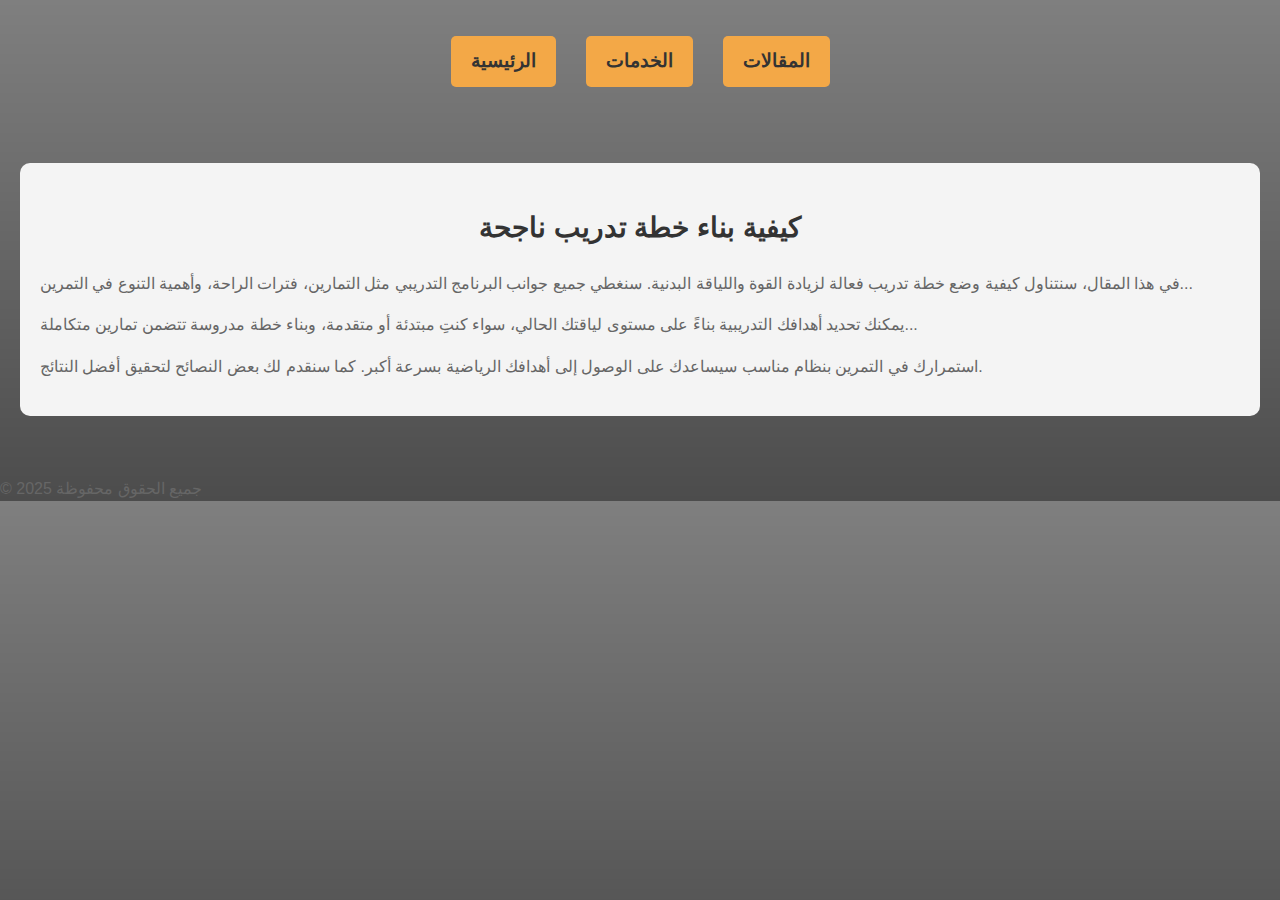
<file: article1.html>
<!DOCTYPE html>
<html lang="ar">
<head>
  <meta charset="UTF-8">
  <meta name="viewport" content="width=device-width, initial-scale=1.0">
  <title>كيفية بناء خطة تدريب ناجحة</title>
  <link rel="stylesheet" href="style.css">
</head>
<body>
  <!-- شريط التنقل العلوي -->
  <header>
    <nav>
      <ul>
        <li><a href="index.html">الرئيسية</a></li>
        <li><a href="services.html">الخدمات</a></li>
        <li><a href="blog.html">المقالات</a></li>
      </ul>
    </nav>
  </header>

  <main>
    <section class="blog-post-full">
      <h2>كيفية بناء خطة تدريب ناجحة</h2>
      <p>في هذا المقال، سنتناول كيفية وضع خطة تدريب فعالة لزيادة القوة واللياقة البدنية. سنغطي جميع جوانب البرنامج التدريبي مثل التمارين، فترات الراحة، وأهمية التنوع في التمرين...</p>
      <p>يمكنك تحديد أهدافك التدريبية بناءً على مستوى لياقتك الحالي، سواء كنتِ مبتدئة أو متقدمة، وبناء خطة مدروسة تتضمن تمارين متكاملة...</p>
      <p>استمرارك في التمرين بنظام مناسب سيساعدك على الوصول إلى أهدافك الرياضية بسرعة أكبر. كما سنقدم لك بعض النصائح لتحقيق أفضل النتائج.</p>
    </section>
  </main>

  <!-- الفوتر -->
  <footer>
    <p>© 2025 جميع الحقوق محفوظة</p>
  </footer>
</body>
</html>
</file>
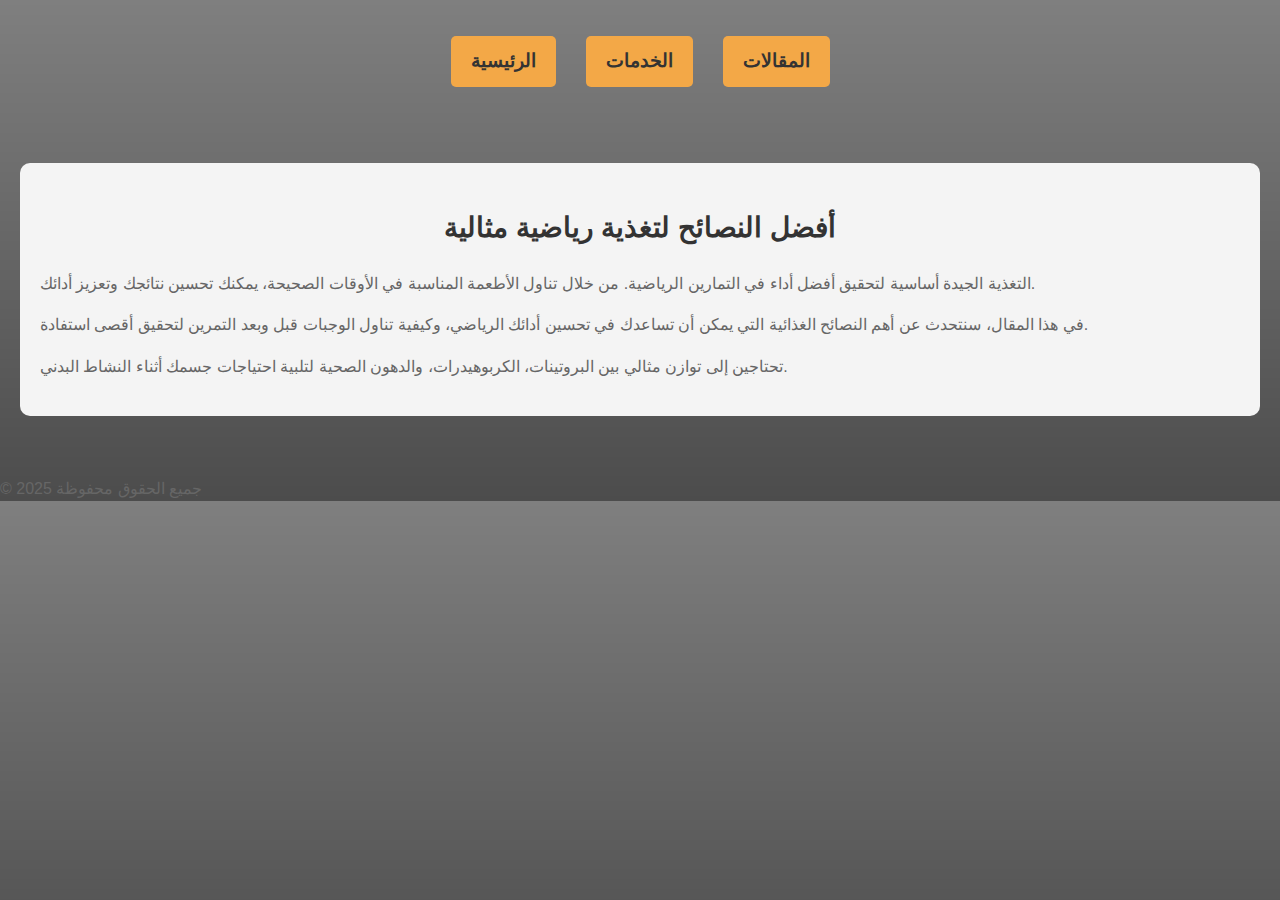
<file: article2.html>
<!DOCTYPE html>
<html lang="ar">
<head>
  <meta charset="UTF-8">
  <meta name="viewport" content="width=device-width, initial-scale=1.0">
  <title>أفضل النصائح لتغذية رياضية مثالية</title>
  <link rel="stylesheet" href="style.css">
</head>
<body>
  <!-- شريط التنقل العلوي -->
  <header>
    <nav>
      <ul>
        <li><a href="index.html">الرئيسية</a></li>
        <li><a href="services.html">الخدمات</a></li>
        <li><a href="blog.html">المقالات</a></li>
      </ul>
    </nav>
  </header>

  <!-- المحتوى الرئيسي للمقال -->
  <main>
    <section class="blog-post-full">
      <h2>أفضل النصائح لتغذية رياضية مثالية</h2>
      <p>التغذية الجيدة أساسية لتحقيق أفضل أداء في التمارين الرياضية. من خلال تناول الأطعمة المناسبة في الأوقات الصحيحة، يمكنك تحسين نتائجك وتعزيز أدائك.</p>
      <p>في هذا المقال، سنتحدث عن أهم النصائح الغذائية التي يمكن أن تساعدك في تحسين أدائك الرياضي، وكيفية تناول الوجبات قبل وبعد التمرين لتحقيق أقصى استفادة.</p>
      <p>تحتاجين إلى توازن مثالي بين البروتينات، الكربوهيدرات، والدهون الصحية لتلبية احتياجات جسمك أثناء النشاط البدني.</p>
    </section>
  </main>

  <!-- الفوتر -->
  <footer>
    <p>© 2025 جميع الحقوق محفوظة</p>
  </footer>
</body>
</html>
</file>
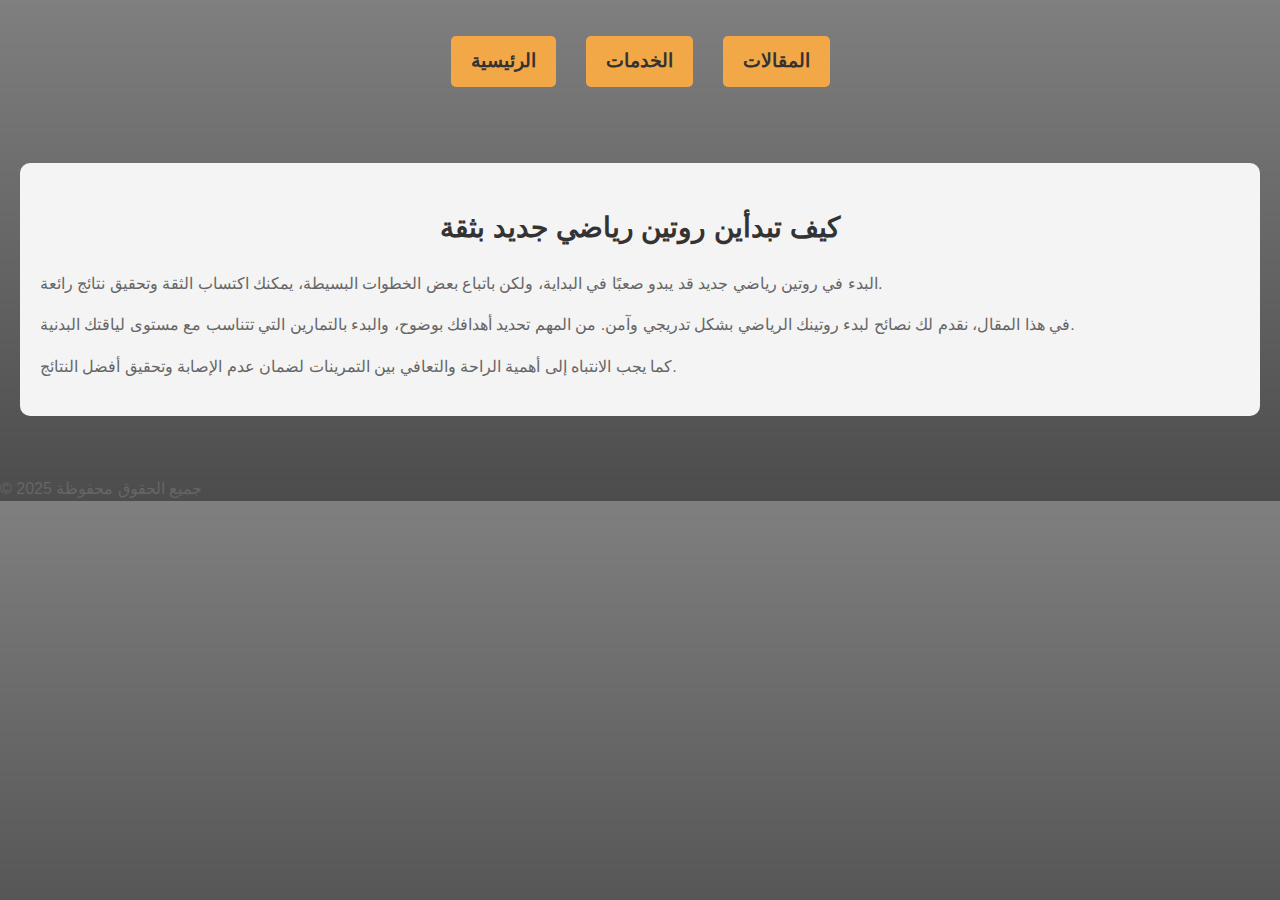
<file: article3.html>
<!DOCTYPE html>
<html lang="ar">
<head>
  <meta charset="UTF-8">
  <meta name="viewport" content="width=device-width, initial-scale=1.0">
  <title>كيف تبدأين روتين رياضي جديد بثقة</title>
  <link rel="stylesheet" href="style.css">
</head>
<body>
  <!-- شريط التنقل العلوي -->
  <header>
    <nav>
      <ul>
        <li><a href="index.html">الرئيسية</a></li>
        <li><a href="services.html">الخدمات</a></li>
        <li><a href="blog.html">المقالات</a></li>
      </ul>
    </nav>
  </header>

  <!-- المحتوى الرئيسي للمقال -->
  <main>
    <section class="blog-post-full">
      <h2>كيف تبدأين روتين رياضي جديد بثقة</h2>
      <p>البدء في روتين رياضي جديد قد يبدو صعبًا في البداية، ولكن باتباع بعض الخطوات البسيطة، يمكنك اكتساب الثقة وتحقيق نتائج رائعة.</p>
      <p>في هذا المقال، نقدم لك نصائح لبدء روتينك الرياضي بشكل تدريجي وآمن. من المهم تحديد أهدافك بوضوح، والبدء بالتمارين التي تتناسب مع مستوى لياقتك البدنية.</p>
      <p>كما يجب الانتباه إلى أهمية الراحة والتعافي بين التمرينات لضمان عدم الإصابة وتحقيق أفضل النتائج.</p>
    </section>
  </main>

  <!-- الفوتر -->
  <footer>
    <p>© 2025 جميع الحقوق محفوظة</p>
  </footer>
</body>
</html>
</file>
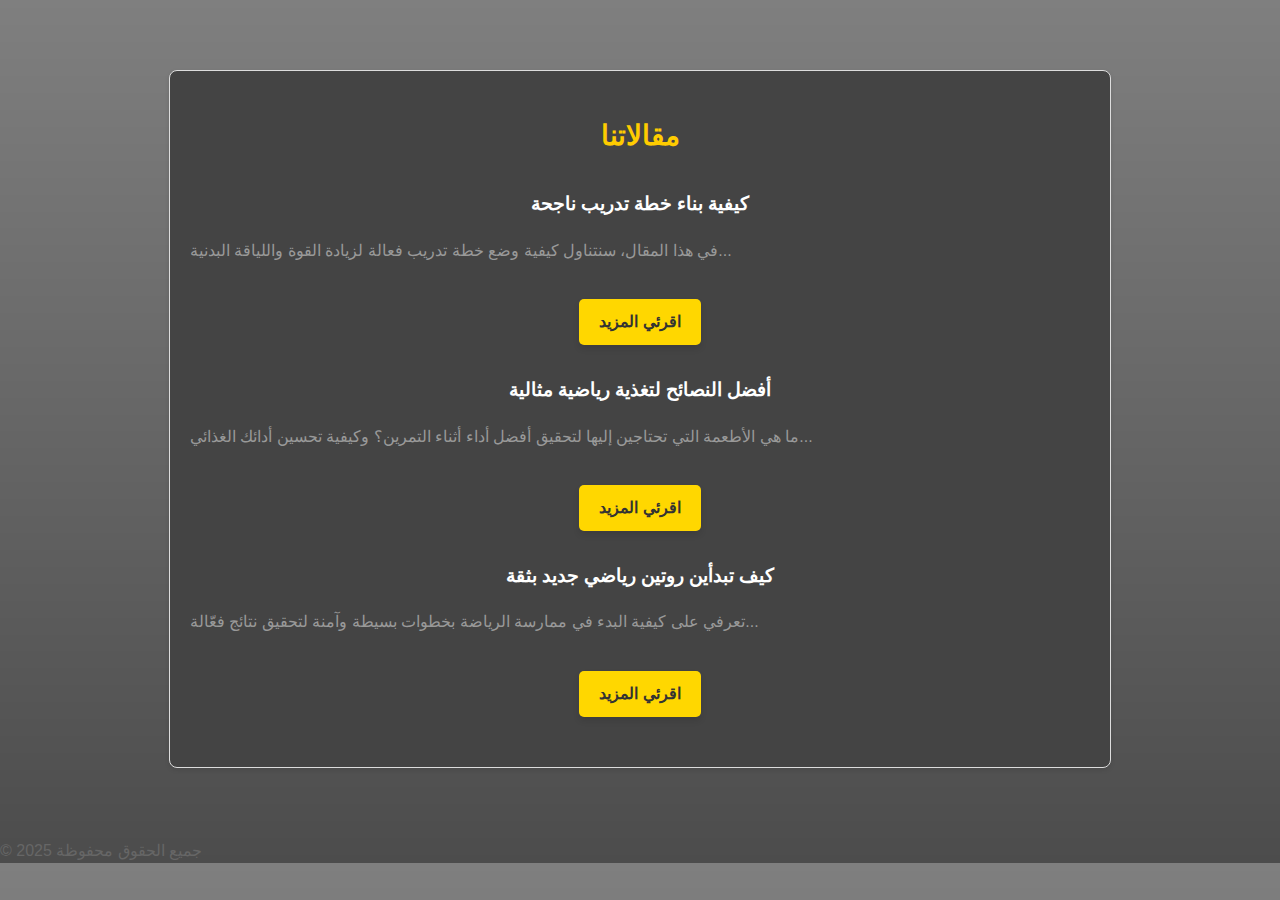
<file: blog.html>
<!DOCTYPE html>
<html lang="ar">
<head>
  <meta charset="UTF-8">
  <meta name="viewport" content="width=device-width, initial-scale=1.0">
  <title>المقالات</title>
  <link rel="stylesheet" href="style.css">
</head>
<body>
  <!-- شريط التنقل العلوي -->
  <!-- <header>
    <nav>
      <ul>
        <li><a href="index.html">الرئيسية</a></li>
        <li><a href="services.html">الخدمات</a></li>
        <li><a href="blog.html">المقالات</a></li>
      </ul>
    </nav>
  </header> -->

  <!-- المحتوى الرئيسي -->
  <main>
    <section class="blog">
      <h2>مقالاتنا</h2>
      <article class="blog-post">
        <h3>كيفية بناء خطة تدريب ناجحة</h3>
        <p>في هذا المقال، سنتناول كيفية وضع خطة تدريب فعالة لزيادة القوة واللياقة البدنية...</p>
        <a href="article1.html" class="read-more-btn">اقرئي المزيد </a>
      </article>
      <article class="blog-post">
        <h3>أفضل النصائح لتغذية رياضية مثالية</h3>
        <p>ما هي الأطعمة التي تحتاجين إليها لتحقيق أفضل أداء أثناء التمرين؟ وكيفية تحسين أدائك الغذائي...</p>
        <a href="article2.html"class="read-more-btn" >اقرئي المزيد</a>
      </article>
      <article class="blog-post">
        <h3>كيف تبدأين روتين رياضي جديد بثقة</h3>
        <p>تعرفي على كيفية البدء في ممارسة الرياضة بخطوات بسيطة وآمنة لتحقيق نتائج فعّالة...</p>
        <a href="article3.html"class="read-more-btn" >اقرئي المزيد</a>
      </article>
    </section>
  </main>

  <!-- الفوتر -->
  <footer>
    <p>© 2025 جميع الحقوق محفوظة</p>
  </footer>
</body>
</html>
</file>
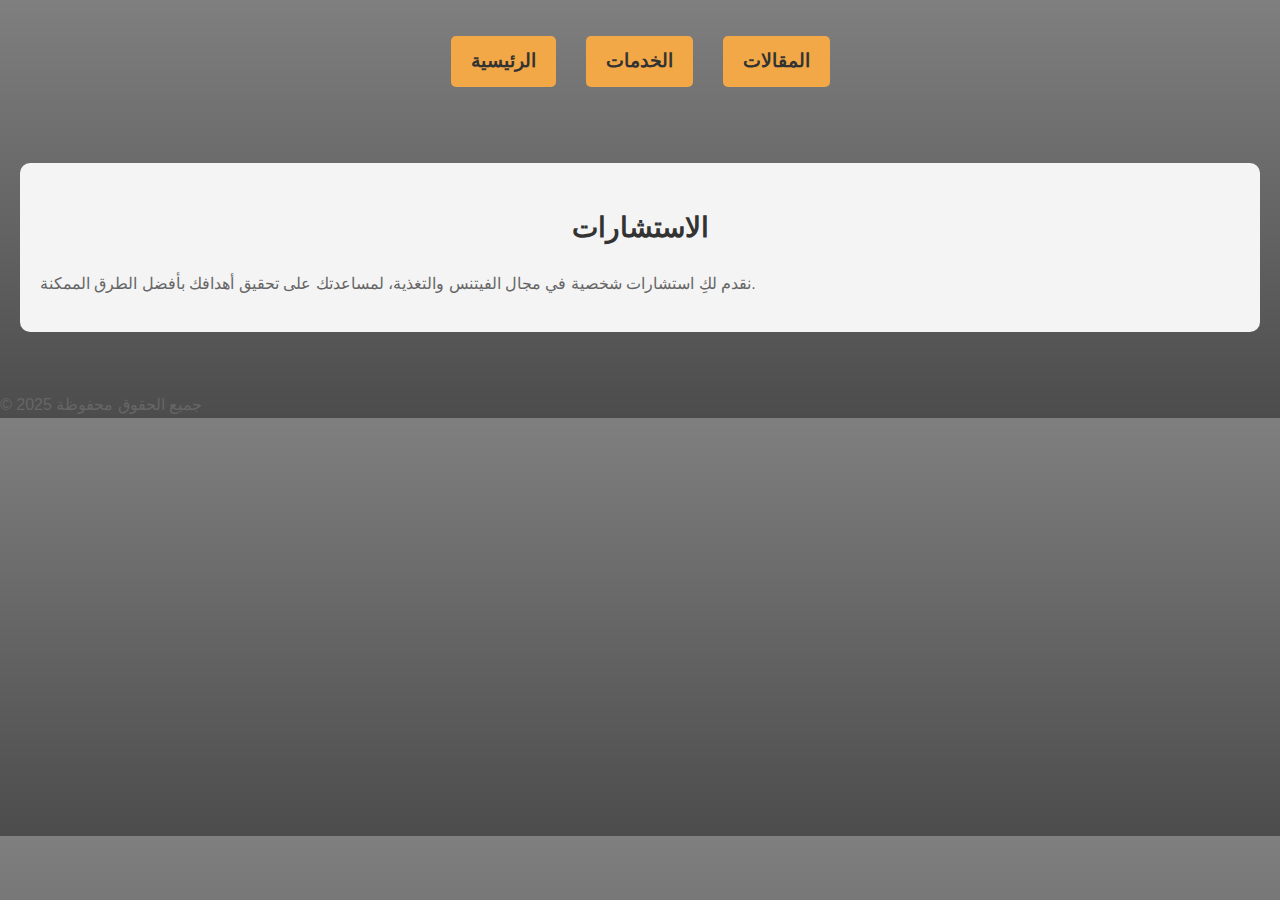
<file: consultations.html>
<!DOCTYPE html>
<html lang="ar">
<head>
  <meta charset="UTF-8">
  <meta name="viewport" content="width=device-width, initial-scale=1.0">
  <title>الاستشارات</title>
  <link rel="stylesheet" href="style.css">
</head>
<body>
  <!-- شريط التنقل العلوي -->
  <header>
    <nav>
      <ul>
        <li><a href="index.html">الرئيسية</a></li>
        <li><a href="services.html">الخدمات</a></li>
        <li><a href="blog.html">المقالات</a></li>
      </ul>
    </nav>
  </header>

  <!-- محتوى صفحة الاستشارات -->
  <main>
    <section>
      <h2>الاستشارات</h2>
      <p>نقدم لكِ استشارات شخصية في مجال الفيتنس والتغذية، لمساعدتك على تحقيق أهدافك بأفضل الطرق الممكنة.</p>
      <!-- تفاصيل الاستشارات هنا -->
    </section>
  </main>

  <!-- الفوتر -->
  <footer>
    <p>© 2025 جميع الحقوق محفوظة</p>
  </footer>
</body>
</html>
</file>
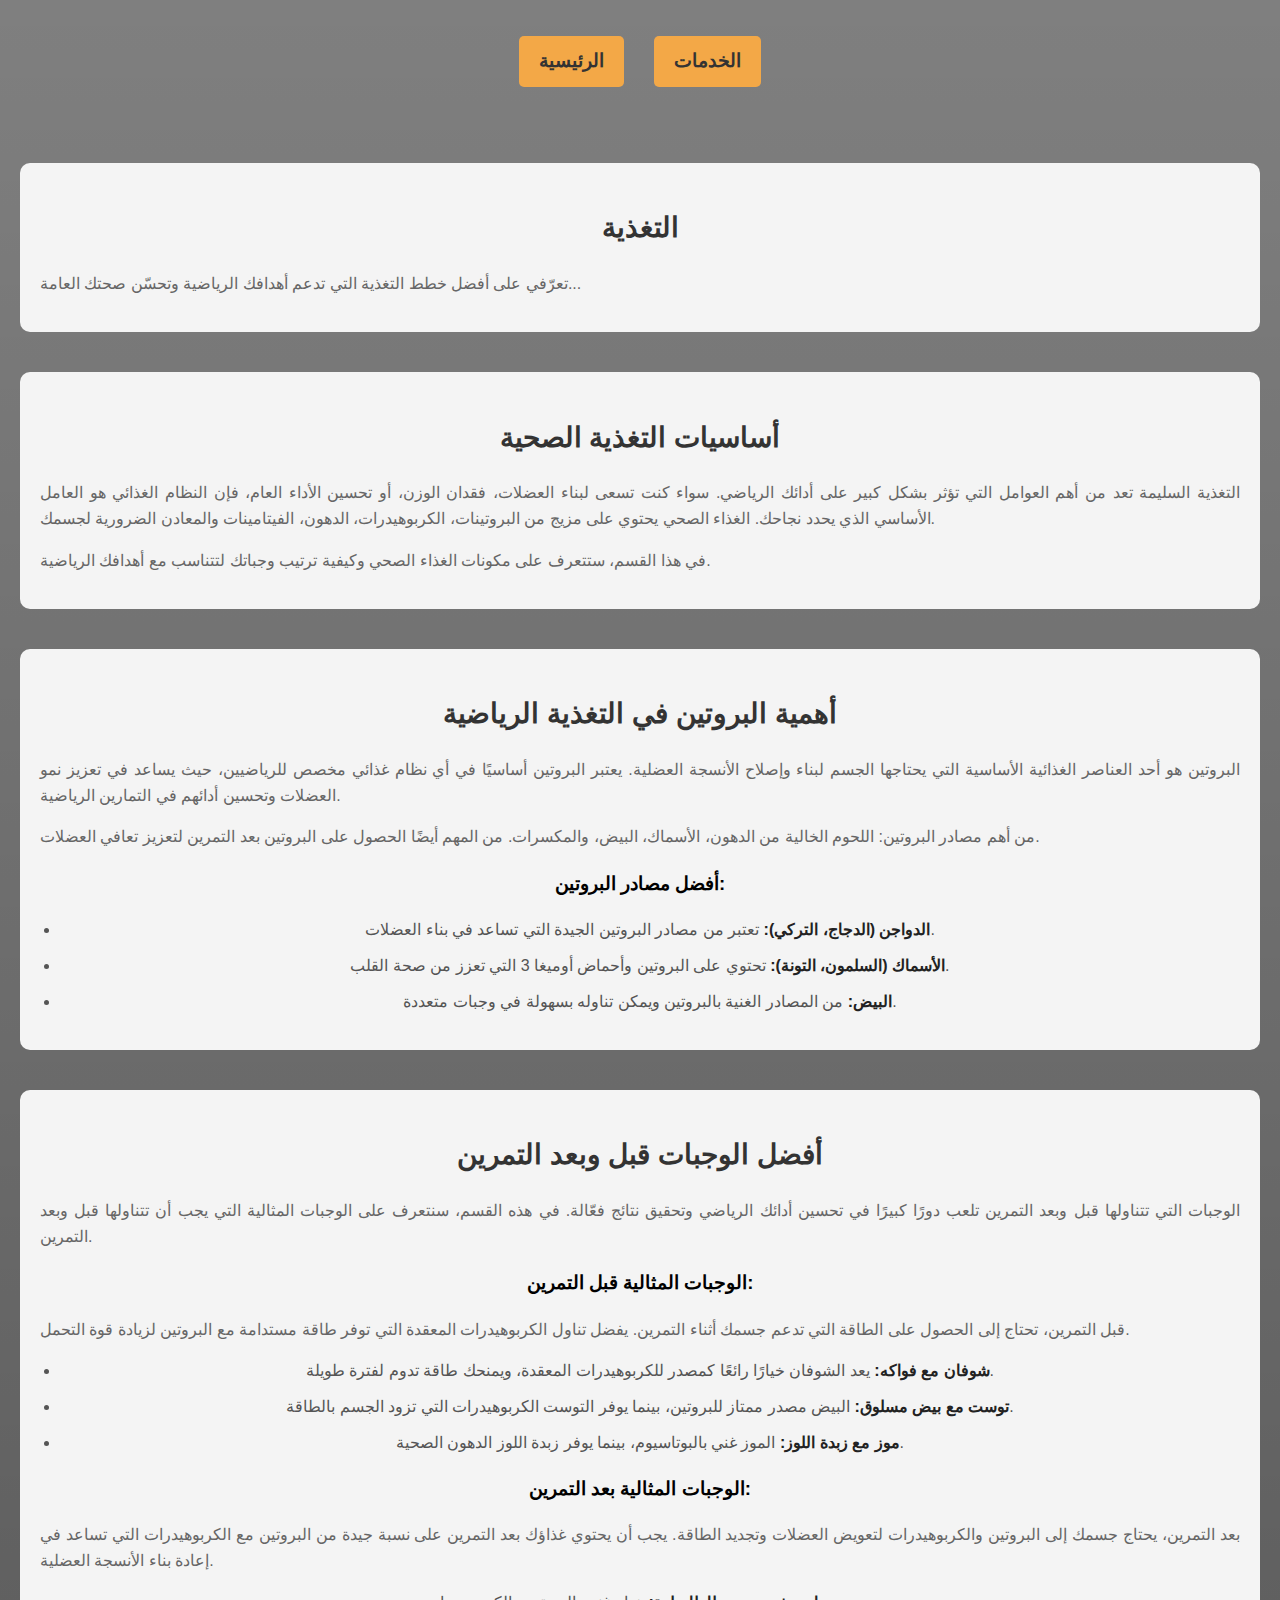
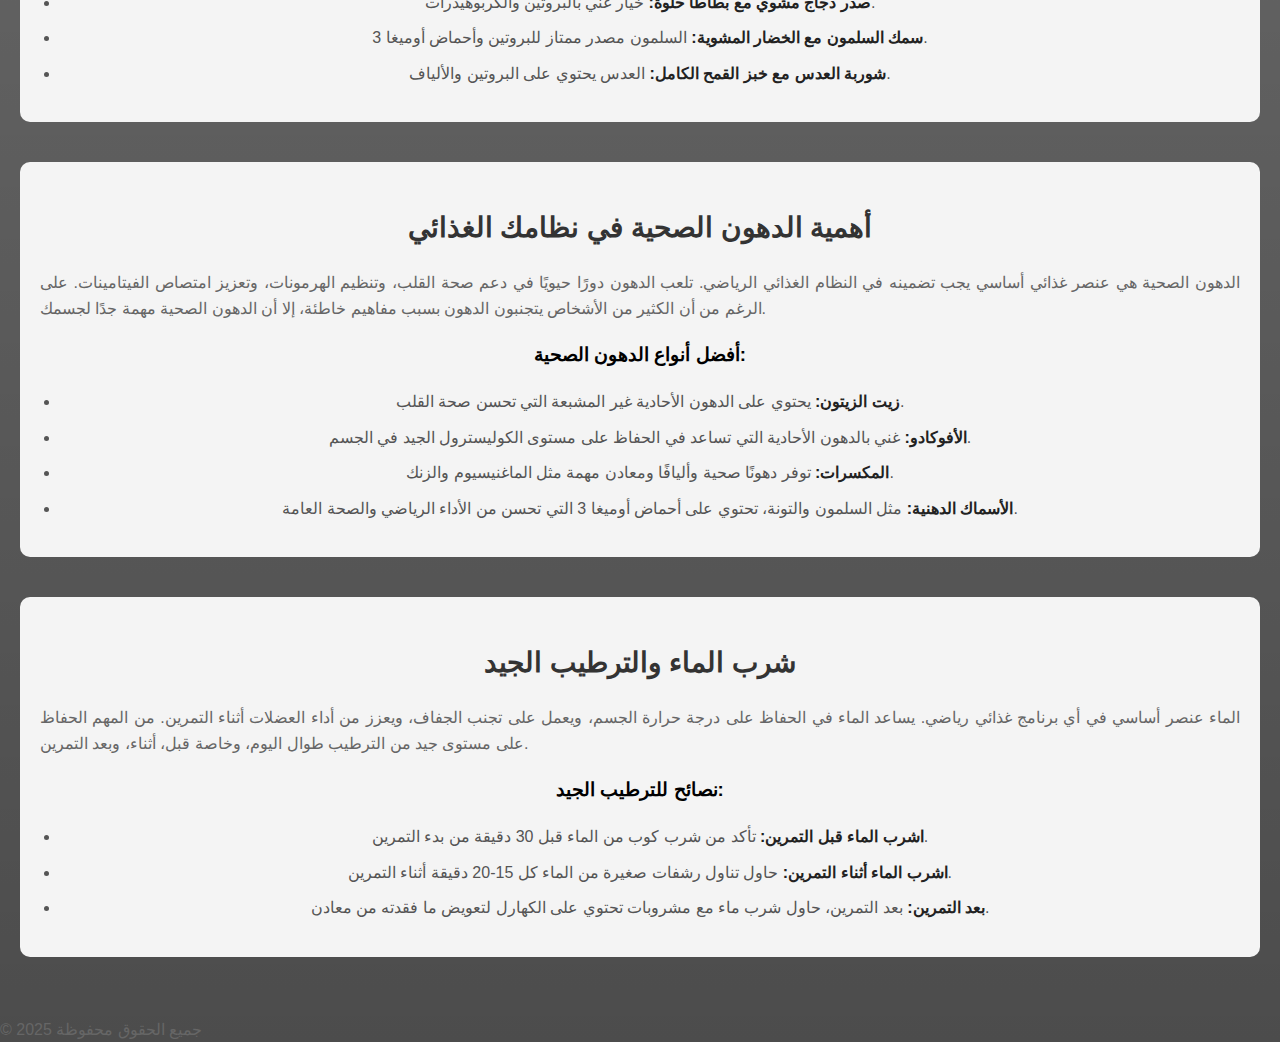
<file: nutrition.html>
<!DOCTYPE html>
<html lang="ar">
<head>
  <meta charset="UTF-8">
  <meta name="viewport" content="width=device-width, initial-scale=1.0">
  <title>التغذية</title>
  <link rel="stylesheet" href="style.css">
</head>
<body>
  <!-- شريط التنقل العلوي -->
  <header>
    <nav>
      <ul>
        <li><a href="index.html">الرئيسية</a></li>
        <li><a href="services.html">الخدمات</a></li>
 
      </ul>
    </nav>
  </header>

  <!-- محتوى صفحة التغذية -->
  <main>
    <section>
      <h2>التغذية</h2>
      <p>تعرّفي على أفضل خطط التغذية التي تدعم أهدافك الرياضية وتحسّن صحتك العامة...</p>
      <!-- تفاصيل التغذية هنا -->
    </section>

    <section class="nutrition">
      <h2>أساسيات التغذية الصحية</h2>
      <p>التغذية السليمة تعد من أهم العوامل التي تؤثر بشكل كبير على أدائك الرياضي. سواء كنت تسعى لبناء العضلات، فقدان الوزن، أو تحسين الأداء العام، فإن النظام الغذائي هو العامل الأساسي الذي يحدد نجاحك. الغذاء الصحي يحتوي على مزيج من البروتينات، الكربوهيدرات، الدهون، الفيتامينات والمعادن الضرورية لجسمك.</p>
      <p>في هذا القسم، ستتعرف على مكونات الغذاء الصحي وكيفية ترتيب وجباتك لتتناسب مع أهدافك الرياضية.</p>
    </section>
    <section class="nutrition-protein">
      <h2>أهمية البروتين في التغذية الرياضية</h2>
      <p>البروتين هو أحد العناصر الغذائية الأساسية التي يحتاجها الجسم لبناء وإصلاح الأنسجة العضلية. يعتبر البروتين أساسيًا في أي نظام غذائي مخصص للرياضيين، حيث يساعد في تعزيز نمو العضلات وتحسين أدائهم في التمارين الرياضية.</p>
      <p>من أهم مصادر البروتين: اللحوم الخالية من الدهون، الأسماك، البيض، والمكسرات. من المهم أيضًا الحصول على البروتين بعد التمرين لتعزيز تعافي العضلات.</p>
      
      <h3>أفضل مصادر البروتين:</h3>
      <ul>
        <li><strong>الدواجن (الدجاج، التركي):</strong> تعتبر من مصادر البروتين الجيدة التي تساعد في بناء العضلات.</li>
        <li><strong>الأسماك (السلمون، التونة):</strong> تحتوي على البروتين وأحماض أوميغا 3 التي تعزز من صحة القلب.</li>
        <li><strong>البيض:</strong> من المصادر الغنية بالبروتين ويمكن تناوله بسهولة في وجبات متعددة.</li>
      </ul>
    </section>
    <section class="nutrition-meals">
      <h2>أفضل الوجبات قبل وبعد التمرين</h2>
      <p>الوجبات التي تتناولها قبل وبعد التمرين تلعب دورًا كبيرًا في تحسين أدائك الرياضي وتحقيق نتائج فعّالة. في هذه القسم، سنتعرف على الوجبات المثالية التي يجب أن تتناولها قبل وبعد التمرين.</p>
      
      <h3>الوجبات المثالية قبل التمرين:</h3>
      <p>قبل التمرين، تحتاج إلى الحصول على الطاقة التي تدعم جسمك أثناء التمرين. يفضل تناول الكربوهيدرات المعقدة التي توفر طاقة مستدامة مع البروتين لزيادة قوة التحمل.</p>
      <ul>
        <li><strong>شوفان مع فواكه:</strong> يعد الشوفان خيارًا رائعًا كمصدر للكربوهيدرات المعقدة، ويمنحك طاقة تدوم لفترة طويلة.</li>
        <li><strong>توست مع بيض مسلوق:</strong> البيض مصدر ممتاز للبروتين، بينما يوفر التوست الكربوهيدرات التي تزود الجسم بالطاقة.</li>
        <li><strong>موز مع زبدة اللوز:</strong> الموز غني بالبوتاسيوم، بينما يوفر زبدة اللوز الدهون الصحية.</li>
      </ul>
    
      <h3>الوجبات المثالية بعد التمرين:</h3>
      <p>بعد التمرين، يحتاج جسمك إلى البروتين والكربوهيدرات لتعويض العضلات وتجديد الطاقة. يجب أن يحتوي غذاؤك بعد التمرين على نسبة جيدة من البروتين مع الكربوهيدرات التي تساعد في إعادة بناء الأنسجة العضلية.</p>
      <ul>
        <li><strong>صدر دجاج مشوي مع بطاطا حلوة:</strong> خيار غني بالبروتين والكربوهيدرات.</li>
        <li><strong>سمك السلمون مع الخضار المشوية:</strong> السلمون مصدر ممتاز للبروتين وأحماض أوميغا 3.</li>
        <li><strong>شوربة العدس مع خبز القمح الكامل:</strong> العدس يحتوي على البروتين والألياف.</li>
      </ul>
    </section>
    <section class="nutrition-fats">
      <h2>أهمية الدهون الصحية في نظامك الغذائي</h2>
      <p>الدهون الصحية هي عنصر غذائي أساسي يجب تضمينه في النظام الغذائي الرياضي. تلعب الدهون دورًا حيويًا في دعم صحة القلب، وتنظيم الهرمونات، وتعزيز امتصاص الفيتامينات. على الرغم من أن الكثير من الأشخاص يتجنبون الدهون بسبب مفاهيم خاطئة، إلا أن الدهون الصحية مهمة جدًا لجسمك.</p>
      
      <h3>أفضل أنواع الدهون الصحية:</h3>
      <ul>
        <li><strong>زيت الزيتون:</strong> يحتوي على الدهون الأحادية غير المشبعة التي تحسن صحة القلب.</li>
        <li><strong>الأفوكادو:</strong> غني بالدهون الأحادية التي تساعد في الحفاظ على مستوى الكوليسترول الجيد في الجسم.</li>
        <li><strong>المكسرات:</strong> توفر دهونًا صحية وأليافًا ومعادن مهمة مثل الماغنيسيوم والزنك.</li>
        <li><strong>الأسماك الدهنية:</strong> مثل السلمون والتونة، تحتوي على أحماض أوميغا 3 التي تحسن من الأداء الرياضي والصحة العامة.</li>
      </ul>
    </section>
    <section class="nutrition-hydration">
      <h2>شرب الماء والترطيب الجيد</h2>
      <p>الماء عنصر أساسي في أي برنامج غذائي رياضي. يساعد الماء في الحفاظ على درجة حرارة الجسم، ويعمل على تجنب الجفاف، ويعزز من أداء العضلات أثناء التمرين. من المهم الحفاظ على مستوى جيد من الترطيب طوال اليوم، وخاصة قبل، أثناء، وبعد التمرين.</p>
      
      <h3>نصائح للترطيب الجيد:</h3>
      <ul>
        <li><strong>اشرب الماء قبل التمرين:</strong> تأكد من شرب كوب من الماء قبل 30 دقيقة من بدء التمرين.</li>
        <li><strong>اشرب الماء أثناء التمرين:</strong> حاول تناول رشفات صغيرة من الماء كل 15-20 دقيقة أثناء التمرين.</li>
        <li><strong>بعد التمرين:</strong> بعد التمرين، حاول شرب ماء مع مشروبات تحتوي على الكهارل لتعويض ما فقدته من معادن.</li>
      </ul>
    </section>
  </main>

  <!-- الفوتر -->
  <footer>
    <p>© 2025 جميع الحقوق محفوظة</p>
  </footer>
</body>
</html>
</file>
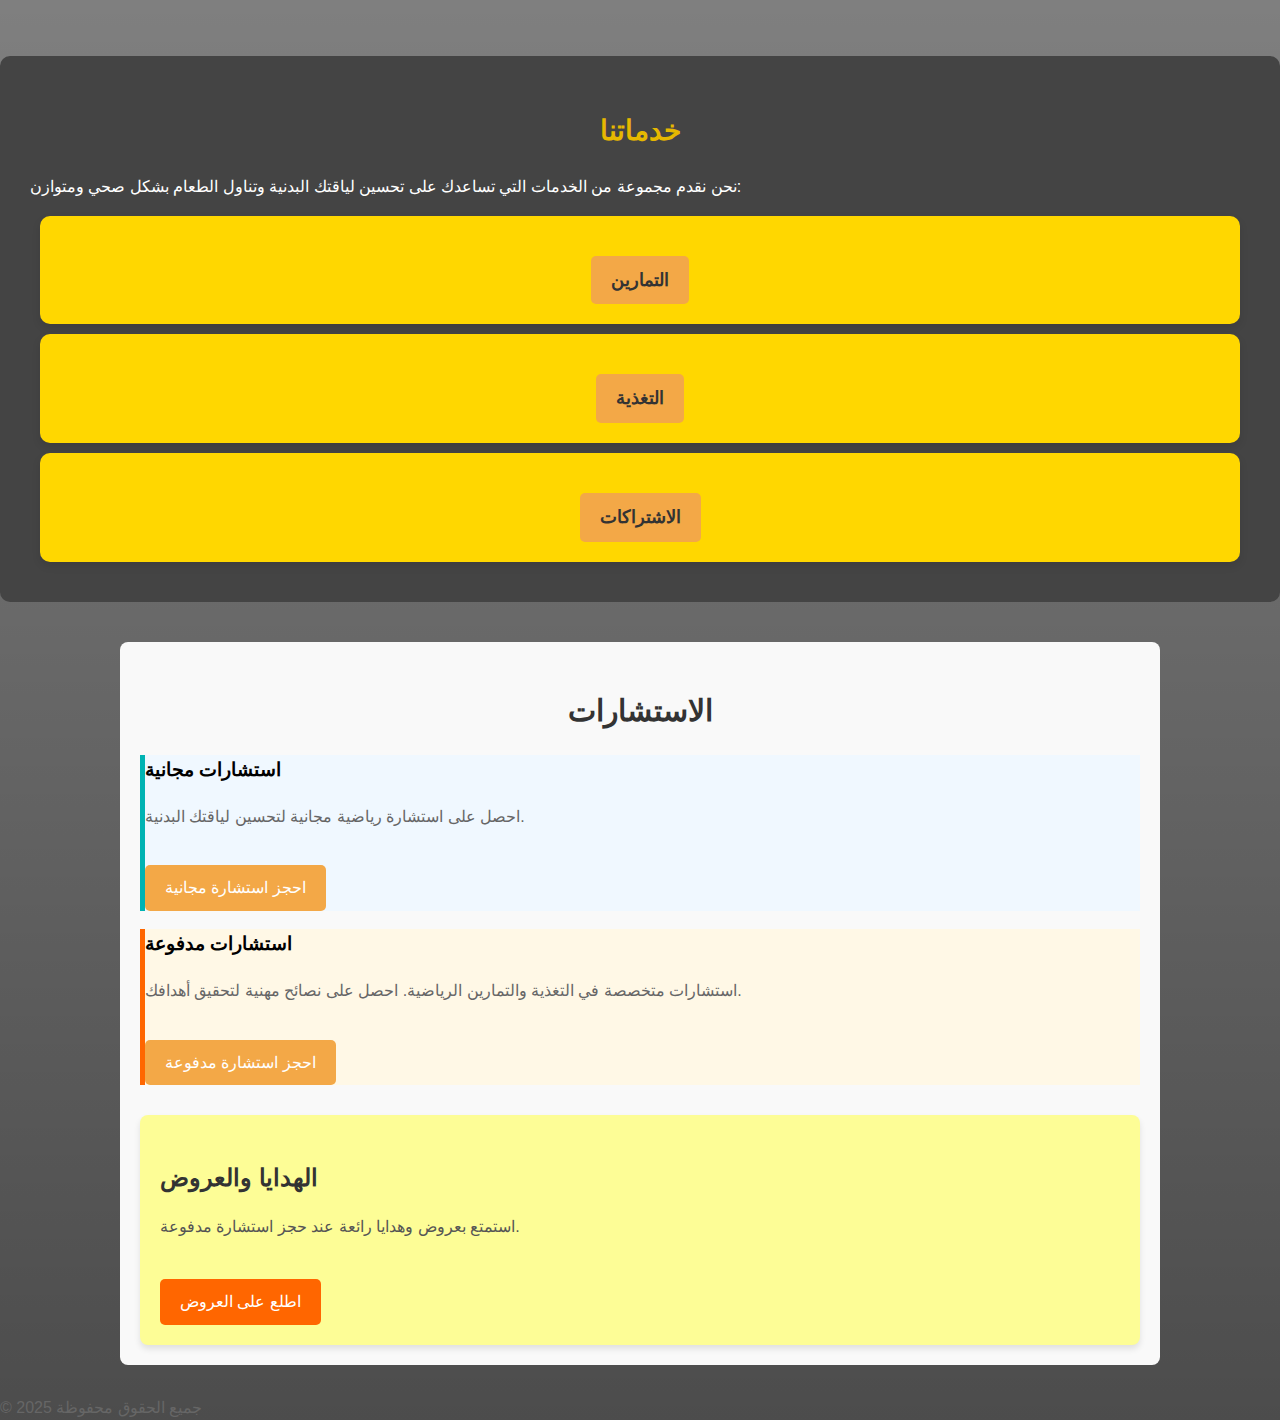
<file: services.html>
<!DOCTYPE html>
<html lang="ar">
<head>
  <meta charset="UTF-8">
  <meta name="viewport" content="width=device-width, initial-scale=1.0">
  <title>اسم الموقع</title>
  <link rel="stylesheet" href="style.css">
</head>
<body>

  <!-- شريط التنقل العلوي -->
  <header>
    <nav>
      <ul>

      </ul>
    </nav>
  </header>

  <!-- قسم الخدمات -->
  <section id="services">
    <h2>خدماتنا</h2>
    <p>نحن نقدم مجموعة من الخدمات التي تساعدك على تحسين لياقتك البدنية وتناول الطعام بشكل صحي ومتوازن:</p>
    <div class="service-box">
      <a href="workouts.html">التمارين</a>
    </div>
    <div class="service-box">
      <a href="nutrition.html">التغذية</a>
    </div>
    <!-- <div class="service-box">
      <a href="consultations.html">الاستشارات</a>
    </div> -->
    <div class="service-box">
      <a href="subscriptions.html">الاشتراكات</a>
    </div>
 
  </section>
  <section class="consultations">
    <h2>الاستشارات</h2>
    
    <!-- استشارات مجانية -->
    <div class="consultation-free">
      <h3>استشارات مجانية</h3>
      <p>احصل على استشارة رياضية مجانية لتحسين لياقتك البدنية.</p>
      <a href="free-consultation.html" class="btn">احجز استشارة مجانية</a>
    </div>
    
    <!-- استشارات مدفوعة -->
    <div class="consultation-paid">
      <h3>استشارات مدفوعة</h3>
      <p>استشارات متخصصة في التغذية والتمارين الرياضية. احصل على نصائح مهنية لتحقيق أهدافك.</p>
      <a href="paid-consultation.html" class="btn">احجز استشارة مدفوعة</a>
    </div>
  
    <!-- هدايا -->
    <div class="gifts">
      <h3>الهدايا والعروض</h3>
      <p>استمتع بعروض وهدايا رائعة عند حجز استشارة مدفوعة.</p>
      <a href="gifts.html" class="btn">اطلع على العروض</a>
    </div>
  </section>
  



  <!-- الفوتر -->
  <footer>
    <p>© 2025 جميع الحقوق محفوظة</p>
  </footer>

</body>
</html>
</file>
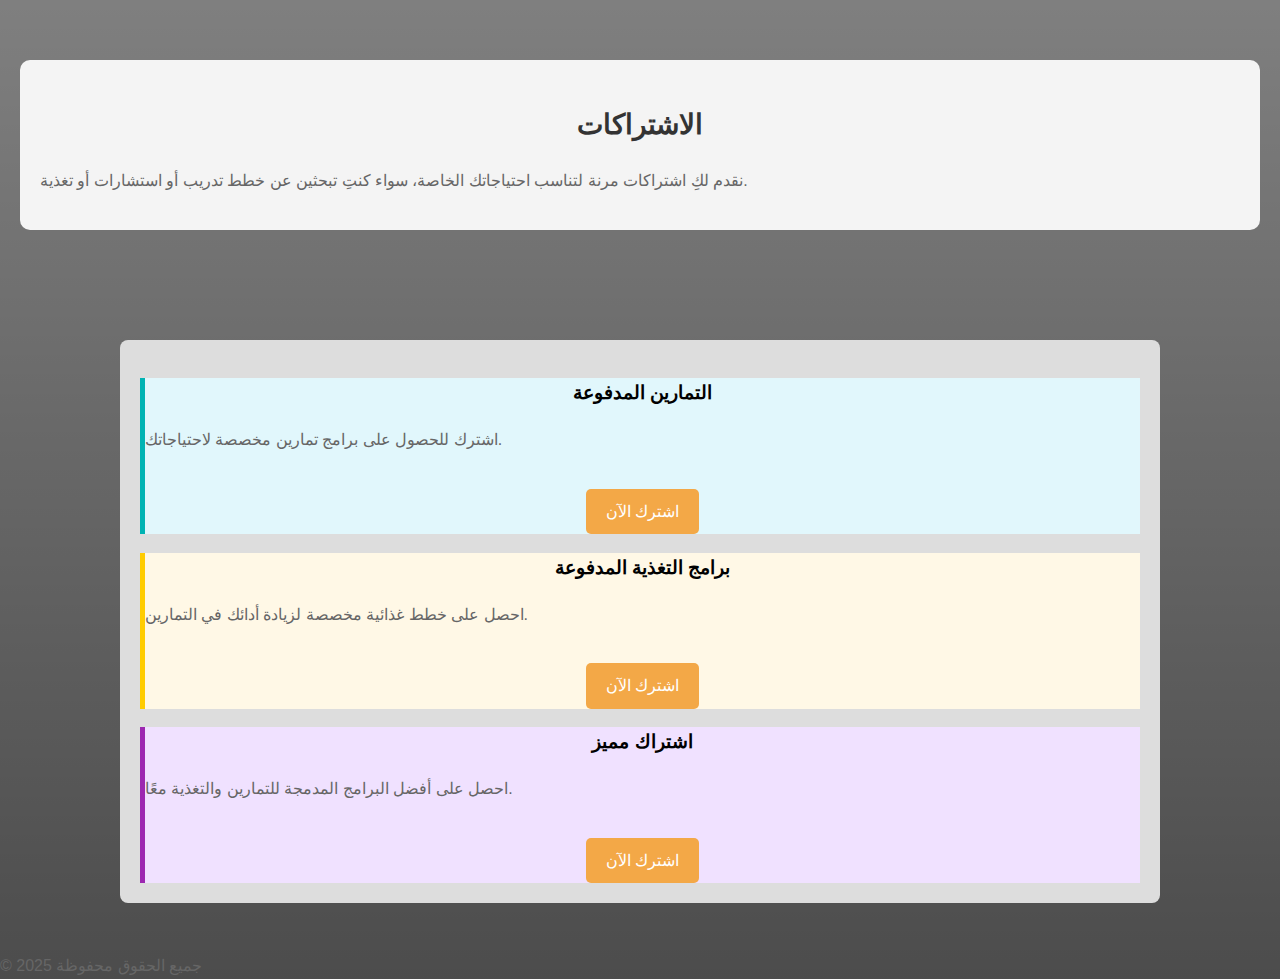
<file: subscriptions.html>
<!DOCTYPE html>
<html lang="ar">
<head>
  <meta charset="UTF-8">
  <meta name="viewport" content="width=device-width, initial-scale=1.0">
  <title>الاشتراكات</title>
  <link rel="stylesheet" href="style.css">
</head>
<body>
  <!-- شريط التنقل العلوي
  <header>
    <nav>
      <ul>
        <li><a href="index.html">الرئيسية</a></li>
        <li><a href="services.html">الخدمات</a></li>
      
      </ul>
    </nav>
  </header> -->

  <!-- محتوى صفحة الاشتراكات -->
  <main>
    <section>
      <h2>الاشتراكات</h2>
      <p>نقدم لكِ اشتراكات مرنة لتناسب احتياجاتك الخاصة، سواء كنتِ تبحثين عن خطط تدريب أو استشارات أو تغذية.</p>
      <!-- تفاصيل الاشتراكات هنا -->
    </section>
  </main>

  <section class="subscriptions">

    
    <!-- الاشتراك في التمارين -->
    <div class="subscription-workouts">
      <h3>التمارين المدفوعة</h3>
      <p>اشترك للحصول على برامج تمارين مخصصة لاحتياجاتك.</p>
      <a href="workouts-plans.html" class="btn">اشترك الآن</a>
    </div>
    
    <!-- الاشتراك في التغذية -->
    <div class="subscription-nutrition">
      <h3>برامج التغذية المدفوعة</h3>
      <p>احصل على خطط غذائية مخصصة لزيادة أدائك في التمارين.</p>
      <a href="nutrition-plans.html" class="btn">اشترك الآن</a>
    </div>
  
    <!-- اشتراك مميز -->
    <div class="subscription-premium">
      <h3>اشتراك مميز</h3>
      <p>احصل على أفضل البرامج المدمجة للتمارين والتغذية معًا.</p>
      <a href="premium-subscription.html" class="btn">اشترك الآن</a>
    </div>
  </section>
  

  <!-- الفوتر -->
  <footer>
    <p>© 2025 جميع الحقوق محفوظة</p>
  </footer>
</body>
</html>
</file>
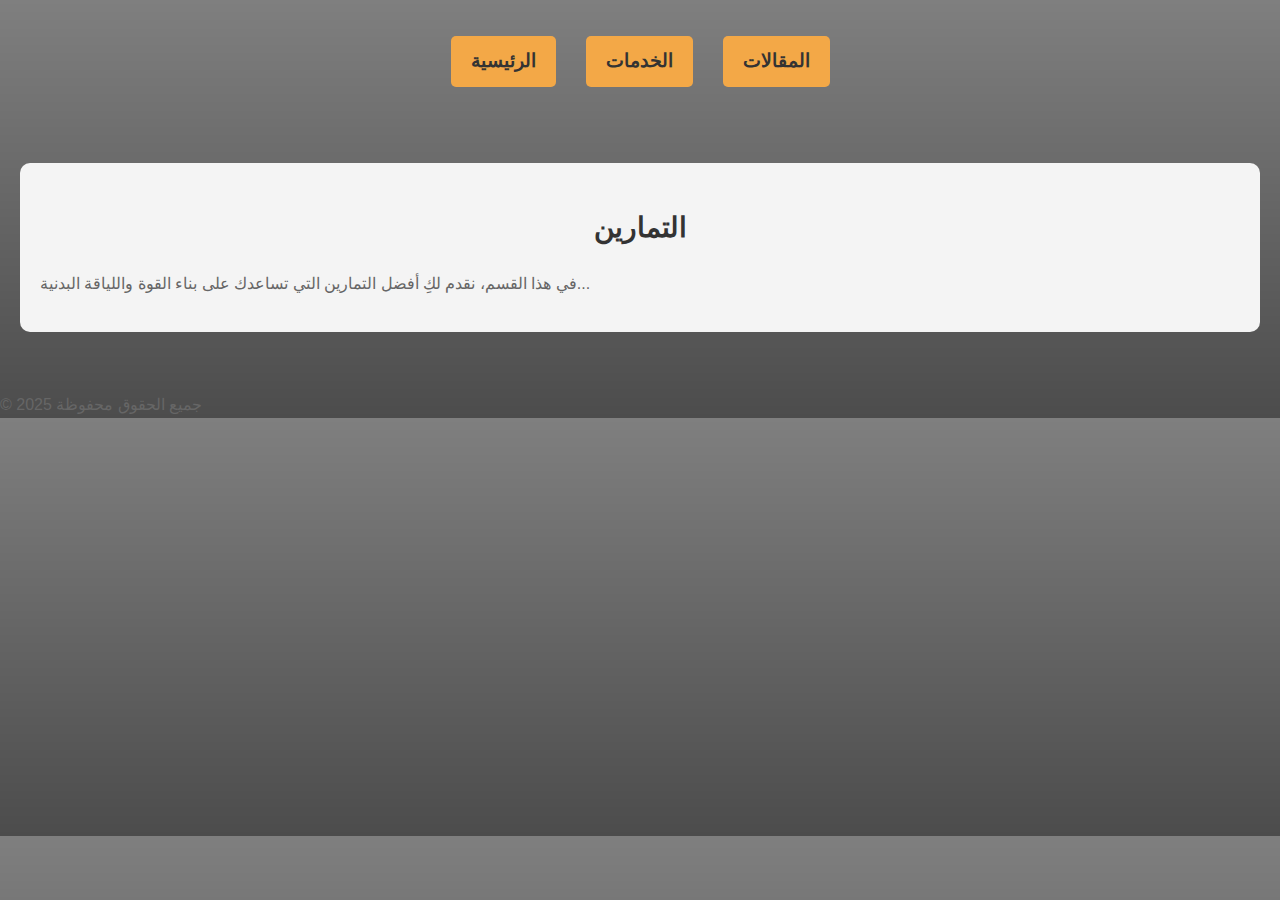
<file: workouts.html>
<!DOCTYPE html>
<html lang="ar">
<head>
  <meta charset="UTF-8">
  <meta name="viewport" content="width=device-width, initial-scale=1.0">
  <title>التمارين</title>
  <link rel="stylesheet" href="style.css">
</head>
<body>
  <!-- شريط التنقل العلوي -->
  <header>
    <nav>
      <ul>
        <li><a href="index.html">الرئيسية</a></li>
        <li><a href="services.html">الخدمات</a></li>
        <li><a href="blog.html">المقالات</a></li>
      </ul>
    </nav>
  </header>

  <!-- محتوى صفحة التمارين -->
  <main>
    <section>
      <h2>التمارين</h2>
      <p>في هذا القسم، نقدم لكِ أفضل التمارين التي تساعدك على بناء القوة واللياقة البدنية...</p>
      <!-- تفاصيل التمارين هنا -->
    </section>
  </main>

  <!-- الفوتر -->
  <footer>
    <p>© 2025 جميع الحقوق محفوظة</p>
  </footer>
</body>
</html>
</file>
<file: style.css>
body {
    margin: 0;
    padding: 0;
    font-family: verdana,  sans-serif;
    background-size: cover;
    background-position: center;
    line-height: 1.6;
    background: rgba(0, 0, 0, 0.7);
    background: linear-gradient(rgba(0,0,0,0.5), rgba(0,0,0,0.7));
} 

.site-name h1 {
  font-size: 50px;
  color: #ffd700; 
  font-family: verdana, sans-serif; 
  text-align: center; 
  background: #444;
}


.menu-toggle {
  font-size: 30px;
  color: #fff;
  cursor: pointer;
  padding: 10px;
}

.nav-links {
  display: none;
  list-style-type: none;
  margin: 0;
  padding: 0;
  background-color: #333;
}

.nav-links.active {
  display: block;
}

.nav-links li {
  padding: 10px;
}

.nav-links li a {
  color: #fff;
  text-decoration: none;
  display: block;
}




 .header{
    padding:1rem 0;
    background: #333;
    color: #fff;
    
} 

nav ul {
list-style: none;
display: flex;
justify-content: center;
padding: 0;
}



nav ul li  {
margin: 0 15px;

}


nav ul li a {
color: #666;
text-decoration: none;
font-size: 1.2rem;



}
nav ul li a {
  color: #333 ;
  font-weight: bold;
}
main{
  text-align: center;
  padding: 20px;
}


.intro{
  margin: 50px auto;
  max-width: 600px;
  background: #333;
  padding: 20px;
  border: 1px solid #ffd700;
  border-radius: 8px;
  box-shadow: 0 2px 5px rgba(0, 0, 0, 0.1);
}

.intro h1{
  color: #ffd700;
}


.intro p{
  color: #fff;
  margin: 20px 0;
}




.intro .btn{
  display: inline-block;
  background: #333;
color: #333;
text-decoration: none;
padding: 10px 20px;
border-radius: 5px;
transition: background 0.3s;
}

.intro.btn:hover{
background: #333;
color: #ffd700;
}
.about{
margin: 50px auto;
max-width: 800px;
background: #444;
padding: 20px;
border: 1px solid #ddd;
border-radius: 8px;
box-shadow: 0 2px rgba(0, 0, 0, 0.1);
text-align: center;
}

.about h2{
color: #e6b800;
margin-bottom: 15px;
}
.about p{
  color: #fff;
  line-height: 2 ;

}
.contact{
  background: #333;
  padding: 20px;
margin: 50px auto;
max-width: 800px;
border:  1px solid #ddd;
border-radius: 8px;
box-shadow: 0 2px 5px rgba(0, 0, 0, 0.1);
text-align: center;

}

.contact h2{
color: #ffd700;
margin-bottom: 20px;

}



.contact form{
display: flex;
flex-direction: column;
gap: 15px;
}


.contact label{
  text-align: right;
  font-size:1rem;
  color: #ffd700;
}

.contact input,.contact textarea{
width: 100%;
padding: 10px;
border: 1px solid #ccc;
font-size: 1rem;

}

.contact button {
  background: #ffd700;
  color: #333;
  border: none;
  padding: 10px 20px;
  border-radius: 5px;
  transition: background 0.3s;


}

.contact button:hover {
background: #333;
color: #ffd700;

}



#services {
  background-color: #444; /* خلفية خفيفة */
  padding: 30px;

  text-align: center;
}
#services h2{ 
  color: #e6b800;
}
#services p{ 
  color: #fff;
}

#services .service-box {
  background-color: #ffd700; 
  margin: 10px;
  padding: 20px;
  border-radius: 10px; 
  box-shadow: 0px 4px 8px rgba(0, 0, 0, 0.1); 
  transition: transform 0.3s ease, background-color 0.3s ease;
}

#services .service-box a {
  text-decoration: none;
  color: #333;
  font-size: 18px;
  font-weight: bold;
}

#services .service-box:hover {
  transform: scale(1.05); 
  background-color: #ffcc00; 
}

#services .service-box a:hover {
  color: #fff; 
}



.blog {
  margin: 50px auto;
  max-width: 900px;
  background: #444;
  padding: 20px;
  border: 1px solid #ddd;
  border-radius: 8px;
  box-shadow: 0 2px 5px rgba(0, 0, 0, 0.1);
}

.blog h2 {
  color: #ffcc00;
  margin-bottom: 30px;
}

.blog-post {
  margin-bottom: 30px;
}

.blog-post h3 {
  color: #fff; 
}

.blog-post p {
  color: #999;
}

.blog-post a {
  color: #333; 
  text-decoration: none;
}

.blog-post a:hover {
  color: #333;
}


.read-more-btn {
  display: inline-block;
  padding: 10px 20px;
  background-color: #ffd700; 
  color: #000; 
  font-weight: bold;
  text-decoration: none;
  border-radius: 5px;
  box-shadow: 0 4px 6px rgba(0, 0, 0, 0.1);
  transition: background-color 0.3s, transform 0.3s;
}

.read-more-btn:hover {
  background-color: #ffcc00; 
  transform: translateY(-3px);
}

.read-more-btn:active {
  background-color: #e6b800; 
}




#articles {
  padding: 40px;
  background-color: #444;
  width: 60%;
  margin: 40px auto;
  border-radius: 10px;
  box-shadow: 0 4px 8px rgba(0, 0, 0, 0.1);
  text-align: center;
}

#articles h2 {
  font-size: 28px;
  color: #ffd700;
  margin-bottom: 20px;
}

#articles p {
  font-size: 15px;
  color: #fff;
}

.view-more {
  color: #fff;
  font-weight: bold;
  text-decoration: none;
}

.view-more:hover {
  text-decoration: underline;
}





.consultations {
  margin: 30px auto;
  padding: 20px;
  max-width: 1000px;
  background-color: #f9f9f9;
  border-radius: 8px;
}

.consultations h2 {
  text-align: center;
  font-size: 30px;
  color: #333;
  margin-bottom: 20px;
}

/* تصميم الاستشارات */
.consultation {
  background-color: #fff;
  border-radius: 8px;
  padding: 20px;
  margin: 20px 0;
  box-shadow: 0 4px 6px rgba(0, 0, 0, 0.1);
  transition: transform 0.3s;
}

.consultation h3 {
  font-size: 24px;
  color: #333;
  margin-bottom: 10px;
}

.consultation p {
  font-size: 16px;
  color: #555;
  margin-bottom: 20px;
}

.consultation .btn {
  display: inline-block;
  padding: 10px 20px;
  font-size: 16px;
  color: #fff;
  background-color: #ffcc00; 
  border-radius: 5px;
  text-decoration: none;
  text-align: center;
  transition: background-color 0.3s;
}

.consultation .btn:hover {
  background-color: #e6b800;
}

/* تصميم الاستشارات المجانية */
.consultation-free {
  background-color: #f0f8ff; 
  border-left: 5px solid #00b3b3;
}

/* تصميم الاستشارات المدفوعة */
.consultation-paid {
  background-color: #fff8e6; 
  border-left: 5px solid #ff6600;
}

/* تصميم قسم الهدايا */
.gifts {
  background-color: #fdfd96;
  padding: 20px;
  margin-top: 30px;
  border-radius: 8px;
  box-shadow: 0 4px 6px rgba(0, 0, 0, 0.1);
}

.gifts h3 {
  font-size: 24px;
  color: #333;
  margin-bottom: 10px;
}

.gifts p {
  font-size: 16px;
  color: #555;
  margin-bottom: 20px;
}

.gifts .btn {
  background-color: #ff6600;
  padding: 10px 20px;
}

.gifts .btn:hover {
  background-color: #e64a19;
}

/* تنسيق عام للقسم */
.subscriptions {
  margin: 50px auto;
  padding: 20px;
  max-width: 1000px;
  text-align: center;
  background-color: #ddd;
  border-radius: 8px;
}

.subscriptions h2 {
  font-size: 30px;
  color: #333;
  margin-bottom: 30px;
}

/* تنسيق المربع */
.subscription-box {
  background-color: #fff;
  border-radius: 8px;
  padding: 25px;
  margin: 20px 0;
  box-shadow: 0 4px 6px rgba(0, 0, 0, 0.1);
  transition: transform 0.3s ease, box-shadow 0.3s ease;
}

.subscription-box h3 {
  font-size: 24px;
  color: #333;
  margin-bottom: 15px;
}

.subscription-box p {
  font-size: 16px;
  color: #555;
  margin-bottom: 15px;
}

/* زر الاشتراك */
.subscription-box .btn {
  display: inline-block;
  padding: 10px 20px;
  font-size: 16px;
  color: #fff;
  background-color: #ff6600;
  border-radius: 5px;
  text-decoration: none;
  transition: background-color 0.3s;
}

.subscription-box .btn:hover {
  background-color: #e64a19;
}

.subscription-box:hover {
  transform: translateY(-5px);
  box-shadow: 0 6px 12px rgba(0, 0, 0, 0.1);
}

/* تخصيص الاشتراك في التمارين */
.subscription-workouts {
  background-color: #e1f7fc; 
  border-left: 5px solid #00b3b3;
}

/* تخصيص الاشتراك في التغذية */
.subscription-nutrition {
  background-color: #fff8e6; 
  border-left: 5px solid #ffcc00;
}

/* تخصيص الاشتراك المميز */
.subscription-premium {
  background-color: #f0e1ff; 
  border-left: 5px solid #9c27b0;
}

/* تنسيق الأقسام */
section {
  margin: 40px 0;
  padding: 20px;
  background-color: #f4f4f4;
  border-radius: 10px;
}

section h2 {
  text-align: center;
  font-size: 28px;
  color: #333;
  margin-bottom: 20px;
}

.section h3 {
  font-size: 24px;
  color: #555;
  margin-top: 20px;
  text-decoration: underline;
}

/* فقرة داخل كل قسم */
p {
  font-size: 16px;
  color: #666;
  line-height: 1.6;
  text-align: justify;
}

/* القوائم */
ul {
  list-style-type: disc;
  padding-left: 20px;
}

ul li {
  font-size: 16px;
  color: #555;
  margin-bottom: 10px;
}

ul li strong {
  color: #222;
}

/* تنسيق الروابط */
a {
  display: inline-block;
  padding: 10px 20px;
  background-color: #f3a847;
  color: #fff;
  text-decoration: none;
  border-radius: 5px;
  margin-top: 20px;
  text-align: center;
}

a:hover {
  background-color: #f38b2d;
}

/* تنسيق النص */
ul li p {
  font-size: 14px;
  color: #777;
}


/* تنسيق عام لقسم وسائل التواصل الاجتماعي */
.social-media {
  text-align: center;
  margin: 50px 0;
}

.social-media h2 {
  font-size: 28px;
  color: #333;
  margin-bottom: 20px;
}

/* تنسيق الأيقونات */
.social-icons {
  display: flex;
  justify-content: center;
  gap: 20px;
}

/* تنسيق الأيقونات بشكل دائري */
.social-icon {
  display: inline-block;
  width: 60px;
  height: 60px;
  border-radius: 50%;
  overflow: hidden;
  box-shadow: 0 4px 6px rgba(0, 0, 0, 0.1);
  transition: transform 0.3s ease;
}

.social-icon img {
  width: 100%;
  height: 100%;
  object-fit: cover;
}

/* تأثير عند التمرير على الأيقونات */
.social-icon:hover {
  transform: scale(1.1);
}

/* تخصيص الألوان لكل أيقونة */
.facebook {
  background-color: #3b5998;
}

.instagram {
  background-color: #e4405f;
}

.youtube {
  background-color: red;
}


}


footer {
    background: #333;
    color: #fff;
text-align: center;
    padding: 10px 0;

} 
footer p{
  margin: 0;
}
</file>
